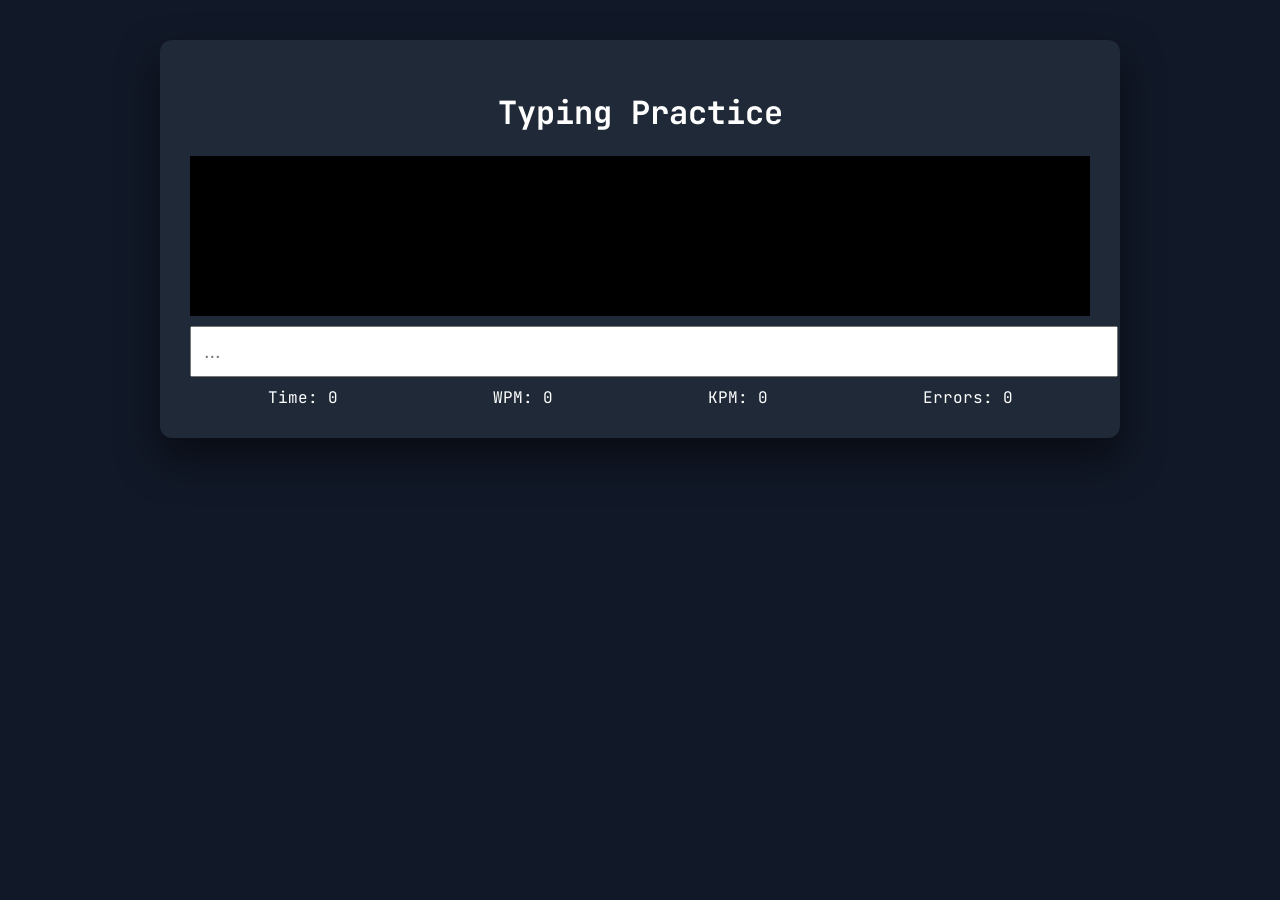
<file: practice.html>
<!DOCTYPE html>
<html>

<head>
    <meta charset="UTF-8">
    <title>Typing Practice</title>

    <link rel="stylesheet" href="style.css">

    <link href="https://fonts.googleapis.com/css2?family=JetBrains+Mono&display=swap" rel="stylesheet">

</head>

<body>

    <div class="container">

        <h1>Typing Practice</h1>

        <div id="textDisplay"></div>

        <input id="typingInput" placeholder="...">

        <div class="stats">

            <div>Time: <span id="time">0</span></div>
            <div>WPM: <span id="wpm">0</span></div>
            <div>KPM: <span id="kpm">0</span></div>
            <div>Errors: <span id="errors">0</span></div>

        </div>

    </div>

    <script src="script.js"></script>

</body>

</html>
</file>
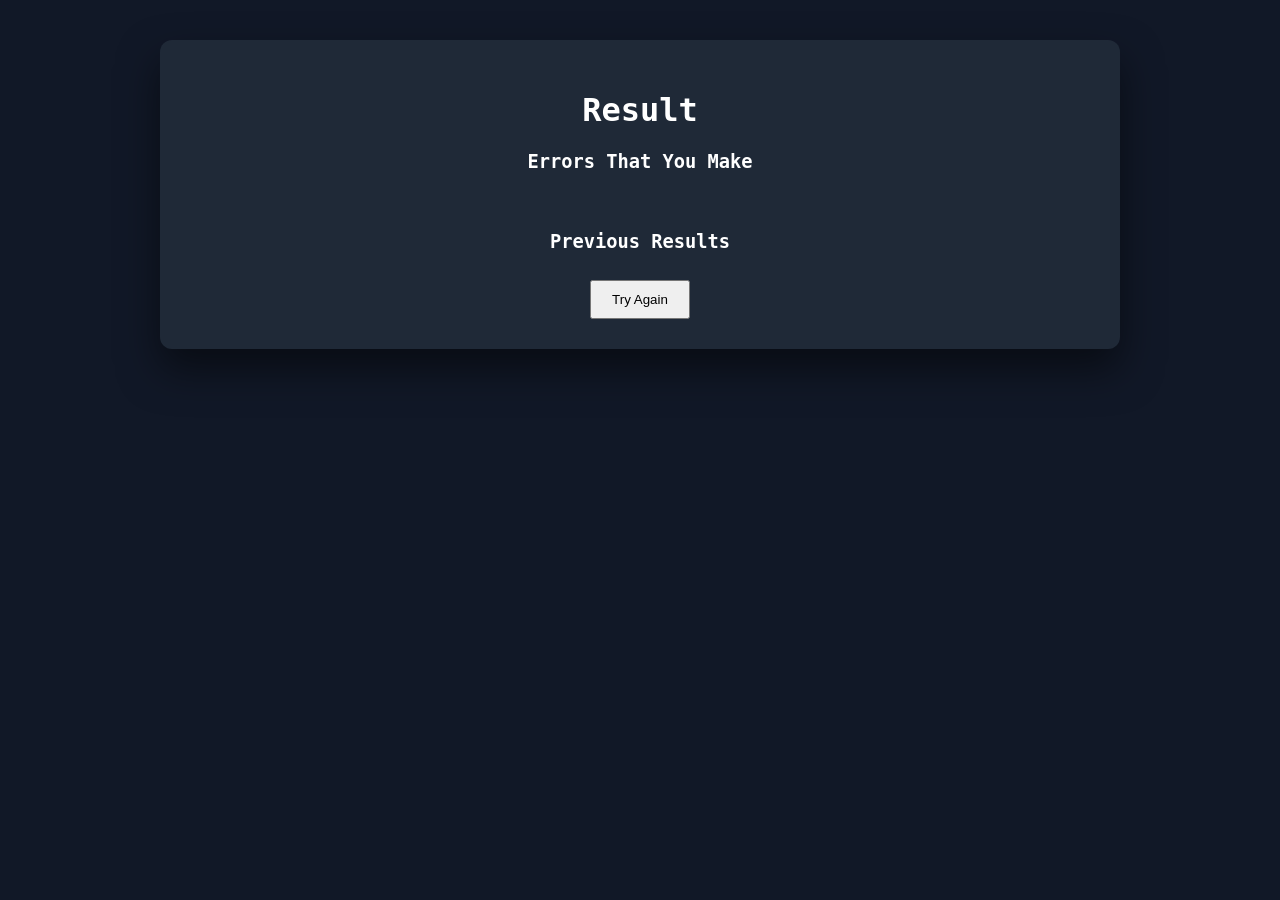
<file: result.html>
<!DOCTYPE html>
<html>

<head>
    <meta charset="UTF-8">
    <title>Typing Result</title>

    <link rel="stylesheet" href="style.css">

</head>

<body>

    <div class="container">

        <h1>Result</h1>

        <div id="result"></div>

        <h3>Errors That You Make</h3>

        <div id="shiftHeatmap" class="heatmap"></div>
        
        <div id="heatmap" class="heatmap"></div>

        <h3>Previous Results</h3>

        <div id="history"></div>

        <button onclick="location.href='settings.html'">Try Again</button>

    </div>

    <script src="script.js"></script>

</body>

</html>
</file>
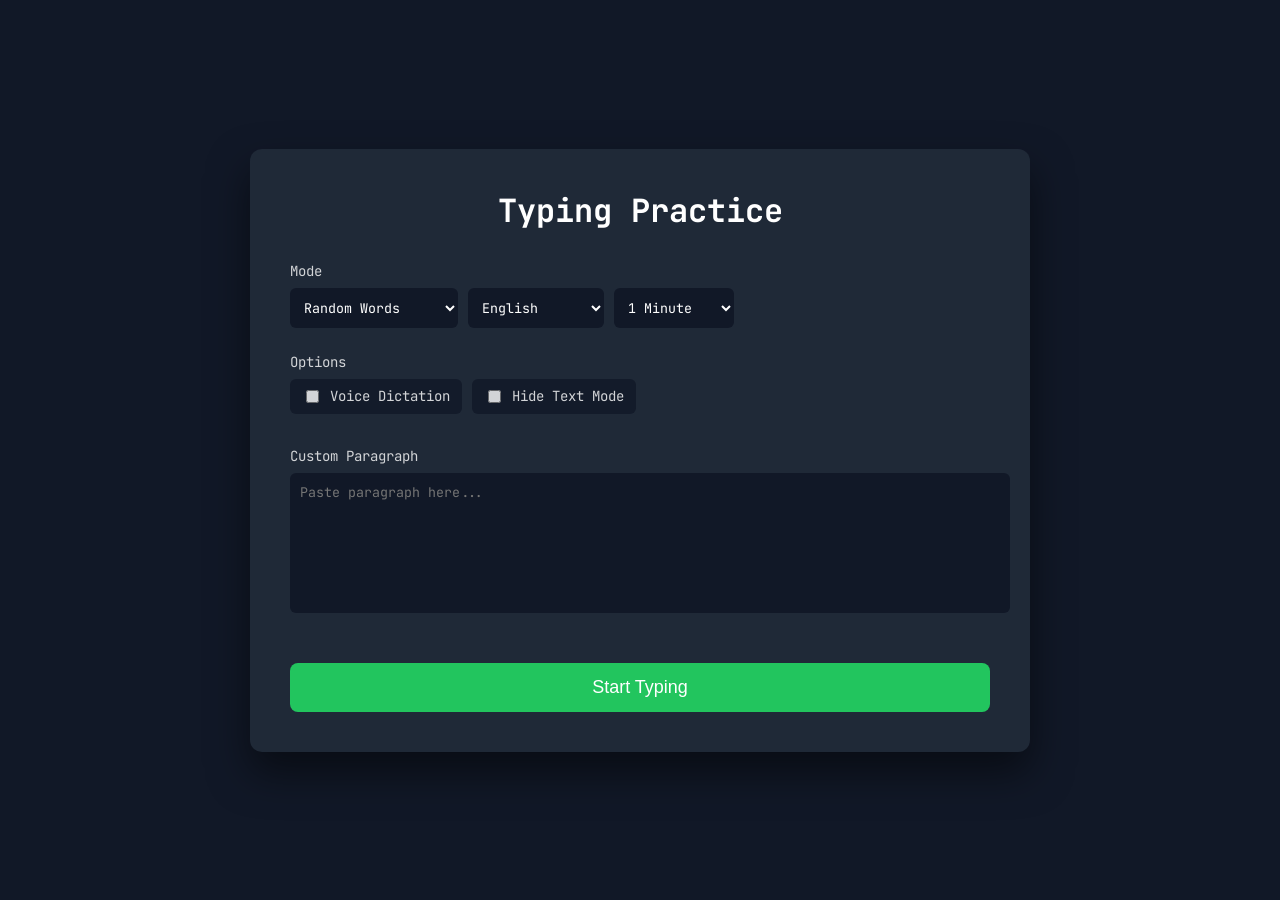
<file: settings.html>
<!DOCTYPE html>
<html>

<head>
    <meta charset="UTF-8">
    <title>Typing Trainer by Mr.G</title>

    <link rel="stylesheet" href="settings.css">

    <link href="https://fonts.googleapis.com/css2?family=JetBrains+Mono&display=swap" rel="stylesheet">

</head>

<body>

    <div class="settingsCard">

        <h1>Typing Practice</h1>

        <div class="section">

            <label>Mode</label>

            <div class="controls">
                <select id="mode">
                    <option value="random">Random Words</option>
                    <option value="custom">Custom Paragraph</option>
                </select>

                <select id="fontSelect">
                    <option value="JetBrains Mono">English</option>
                    <option value="Avaice">Tamil Avaice</option>
                </select>

                <select id="timeSelect">
                    <option value="60">1 Minute</option>
                    <option value="180">3 Minutes</option>
                    <option value="300">5 Minutes</option>
                    <option value="30">30 Seconds</option>
                    <option value="10">10 Seconds</option>
                </select>
            </div>

        </div>

        <div class="section">

            <label>Options</label>

            <div class="controls">

                <label class="toggle">
                    <input type="checkbox" id="voice">
                    Voice Dictation
                </label>

                <label class="toggle">
                    <input type="checkbox" id="hideText">
                    Hide Text Mode
                </label>

            </div>

        </div>

        <div class="section">

            <label>Custom Paragraph</label>

            <textarea id="customText" placeholder="Paste paragraph here..."></textarea>

        </div>

        <button class="startBtn" onclick="startPractice()">Start Typing</button>

    </div>

    <script src="script.js"></script>

</body>

</html>
</file>
<file: style.css>
@font-face {
    font-family: "Avaice";
    src: url("Avaice Font.ttf");
}

body {
    margin: 0;
    background: #111827;
    color: white;
    font-family: "JetBrains Mono", monospace;
    display: flex;
    justify-content: center;
    padding: 40px;
}

.container {
    width: 900px;
    max-width: 95%;
    margin: auto;
    background: #1f2937;
    padding: 30px;
    border-radius: 12px;
    box-shadow: 0 20px 40px rgba(0, 0, 0, .5);
    text-align: center;
}

.controls {
    display: flex;
    gap: 10px;
    margin-bottom: 10px;
    flex-wrap: wrap;
}

textarea {
    width: 100%;
    height: 100px;
    margin-top: 10px;
    padding: 10px;
}

button {
    padding: 10px 20px;
    margin-top: 10px;
}

#textDisplay {
    background: #000;
    padding: 20px;
    margin-top: 20px;
    min-height: 120px;
    font-size: 24px;
}

#typingInput {
    width: 100%;
    padding: 12px;
    margin-top: 10px;
    font-size: 20px;
}

.correct {
    color: #22c55e;
}

.wrong {
    color: #ef4444;
}

.current {
    border-bottom: 2px solid #3b82f6;
}

.stats {
    display: flex;
    justify-content: space-around;
    margin-top: 10px;
}

.historyItem {
    background: #111827;
    padding: 8px;
    margin: 5px 0;
    border-radius: 6px;
    font-size: 14px;
}

.heatmap {
    margin-top: 20px;
    display: flex;
    flex-direction: column;
    align-items: center;
    gap: 6px;
}

.keyboardRow {
    display: flex;
    gap: 6px;
}

.key {
    width: 40px;
    height: 40px;
    display: flex;
    align-items: center;
    justify-content: center;
    background: #111827;
    border-radius: 6px;
    font-weight: bold;
    color: white;
}

.key.low {
    background: #ff9292;
}

.key.mid {
    background: #f65656;
}

.key.hot {
    background: #ff0000;
}
</file>
<file: settings.css>
@font-face {
    font-family: "Avaice";
    src: url("Avaice Font.ttf");
}

body {
    margin: 0;
    background: #111827;
    color: white;
    font-family: "JetBrains Mono", monospace;
    display: flex;
    justify-content: center;
    align-items: center;
    min-height: 100vh;
}

.settingsCard {
    width: 700px;
    max-width: 90%;
    background: #1f2937;
    padding: 40px;
    border-radius: 12px;
    box-shadow: 0 20px 40px rgba(0, 0, 0, .5);
}

h1 {
    text-align: center;
    margin-top: 0;
    margin-bottom: 30px;
}

.section {
    margin-bottom: 25px;
}

label {
    display: block;
    margin-bottom: 8px;
    font-size: 14px;
    opacity: .8;
}

.controls {
    display: flex;
    gap: 10px;
    flex-wrap: wrap;
}

select {
    padding: 10px;
    border-radius: 6px;
    border: none;
    background: #111827;
    color: white;
    font-family: inherit;
}

textarea {
    width: 100%;
    height: 120px;
    padding: 10px;
    border-radius: 6px;
    border: none;
    background: #111827;
    color: white;
    font-family: inherit;
    resize: none;
}

.toggle {
    display: flex;
    align-items: center;
    gap: 8px;
    background: #111827;
    padding: 8px 12px;
    border-radius: 6px;
    cursor: pointer;
}

.startBtn {
    width: 100%;
    padding: 14px;
    margin-top: 20px;
    border: none;
    border-radius: 8px;
    background: #22c55e;
    color: white;
    font-size: 18px;
    cursor: pointer;
}

.startBtn:hover {
    background: #16a34a;
}
</file>
